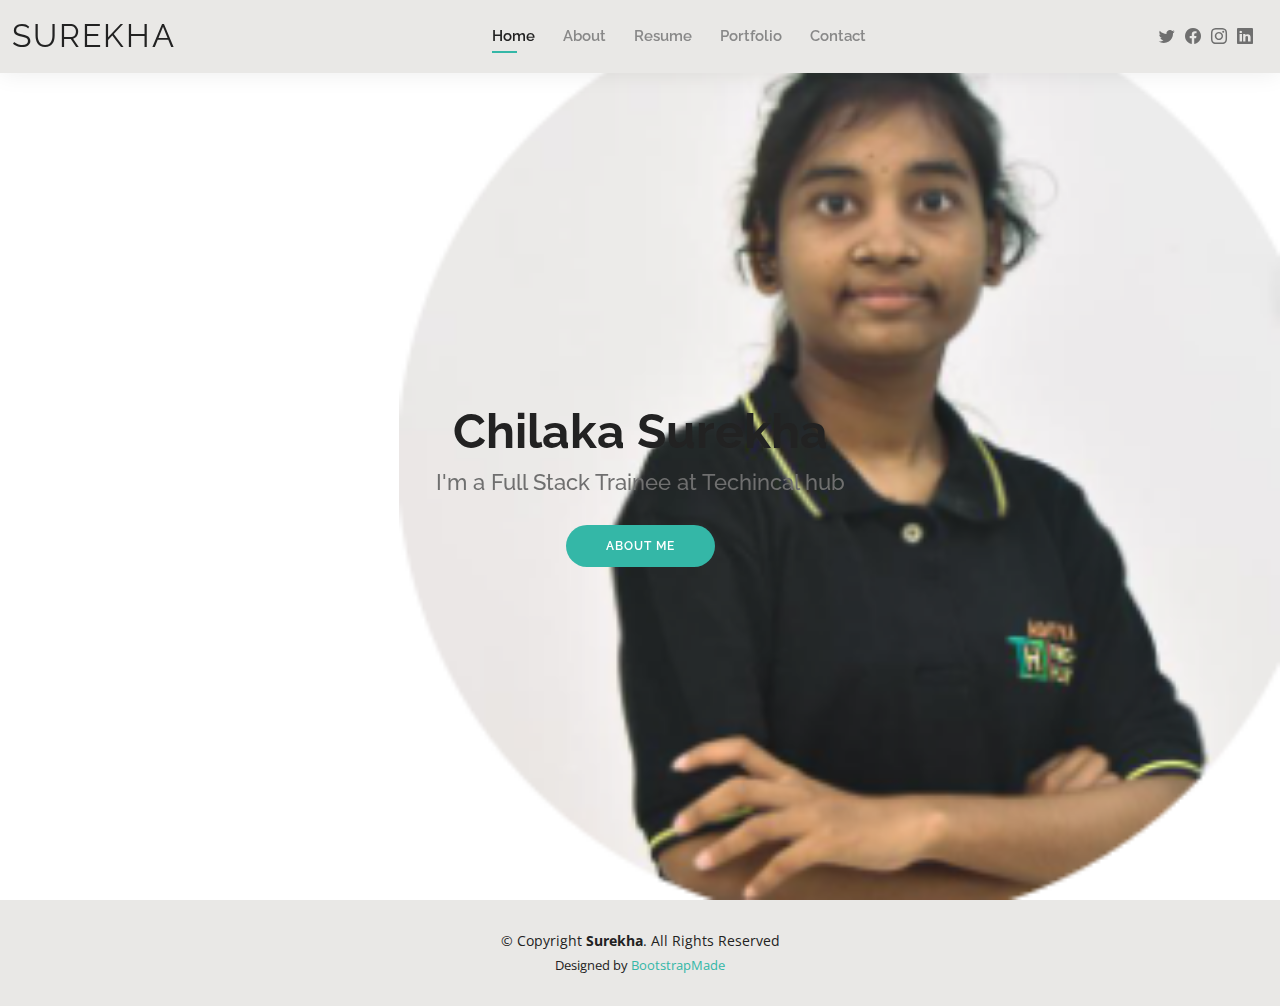
<file: Surekha/index.html>
<!DOCTYPE html>
<html lang="en">

<head>
  <meta charset="utf-8">
  <meta content="width=device-width, initial-scale=1.0" name="viewport">

  <title>Kelly Bootstrap Template - Index</title>
  <meta content="" name="description">
  <meta content="" name="keywords">

  <!-- Favicons -->
  <link href="assets/img/favicon.png" rel="icon">
  <link href="assets/img/apple-touch-icon.png" rel="apple-touch-icon">

  <!-- Google Fonts -->
  <link href="https://fonts.googleapis.com/css?family=Open+Sans:300,300i,400,400i,600,600i,700,700i|Raleway:300,300i,400,400i,500,500i,600,600i,700,700i|Poppins:300,300i,400,400i,500,500i,600,600i,700,700i" rel="stylesheet">

  <!-- Vendor CSS Files -->
  <link href="assets/vendor/aos/aos.css" rel="stylesheet">
  <link href="assets/vendor/bootstrap/css/bootstrap.min.css" rel="stylesheet">
  <link href="assets/vendor/bootstrap-icons/bootstrap-icons.css" rel="stylesheet">
  <link href="assets/vendor/boxicons/css/boxicons.min.css" rel="stylesheet">
  <link href="assets/vendor/glightbox/css/glightbox.min.css" rel="stylesheet">
  <link href="assets/vendor/swiper/swiper-bundle.min.css" rel="stylesheet">

  <!-- Template Main CSS File -->
  <link href="assets/css/style.css" rel="stylesheet">

  <!-- =======================================================
  * Template Name: Kelly
  * Updated: Jul 27 2023 with Bootstrap v5.3.1
  * Template URL: https://bootstrapmade.com/kelly-free-bootstrap-cv-resume-html-template/
  * Author: BootstrapMade.com
  * License: https://bootstrapmade.com/license/
  ======================================================== -->
</head>

<body>

  <!-- ======= Header ======= -->
  <header id="header" class="fixed-top">
    <div class="container-fluid d-flex justify-content-between align-items-center">

      <h1 class="logo me-auto me-lg-0"><a href="index.html">Surekha</a></h1>
      <!-- Uncomment below if you prefer to use an image logo -->
      <!-- <a href="index.html" class="logo"><img src="assets/img/logo.png" alt="" class="img-fluid"></a>-->

      <nav id="navbar" class="navbar order-last order-lg-0">
        <ul>
          <li><a class="active" href="index.html">Home</a></li>
          <li><a href="about.html">About</a></li>
          <li><a href="resume.html">Resume</a></li>
          
          <li><a href="portfolio.html">Portfolio</a></li>
          <li><a href="contact.html">Contact</a></li>
        </ul>
        <i class="bi bi-list mobile-nav-toggle"></i>
      </nav><!-- .navbar -->

      <div class="header-social-links">
        <a href="#" class="twitter"><i class="bi bi-twitter"></i></a>
        <a href="#" class="facebook"><i class="bi bi-facebook"></i></a>
        <a href="#" class="instagram"><i class="bi bi-instagram"></i></a>
        <a href="#" class="linkedin"><i class="bi bi-linkedin"></i></i></a>
      </div>

    </div>

  </header><!-- End Header -->

  <!-- ======= Hero Section ======= -->
  <section id="hero" class="d-flex align-items-center">
    <div class="container d-flex flex-column align-items-center" data-aos="zoom-in" data-aos-delay="100">
      <h1>Chilaka Surekha</h1>
      <h2>I'm a Full Stack Trainee at Techincal hub</h2>
      <a href="about.html" class="btn-about">About Me</a>
    </div>
  </section><!-- End Hero -->

  <!-- ======= Footer ======= -->
  <footer id="footer">
    <div class="container">
      <div class="copyright">
        &copy; Copyright <strong><span>Surekha</span></strong>. All Rights Reserved
      </div>
      <div class="credits">
        <!-- All the links in the footer should remain intact. -->
        <!-- You can delete the links only if you purchased the pro version. -->
        <!-- Licensing information: https://bootstrapmade.com/license/ -->
        <!-- Purchase the pro version with working PHP/AJAX contact form: https://bootstrapmade.com/kelly-free-bootstrap-cv-resume-html-template/ -->
        Designed by <a href="https://bootstrapmade.com/">BootstrapMade</a>
      </div>
    </div>
  </footer><!-- End  Footer -->

  <div id="preloader"></div>
  <a href="#" class="back-to-top d-flex align-items-center justify-content-center"><i class="bi bi-arrow-up-short"></i></a>

  <!-- Vendor JS Files -->
  <script src="assets/vendor/purecounter/purecounter_vanilla.js"></script>
  <script src="assets/vendor/aos/aos.js"></script>
  <script src="assets/vendor/bootstrap/js/bootstrap.bundle.min.js"></script>
  <script src="assets/vendor/glightbox/js/glightbox.min.js"></script>
  <script src="assets/vendor/isotope-layout/isotope.pkgd.min.js"></script>
  <script src="assets/vendor/swiper/swiper-bundle.min.js"></script>
  <script src="assets/vendor/waypoints/noframework.waypoints.js"></script>
  <script src="assets/vendor/php-email-form/validate.js"></script>

  <!-- Template Main JS File -->
  <script src="assets/js/main.js"></script>

</body>

</html>
</file>
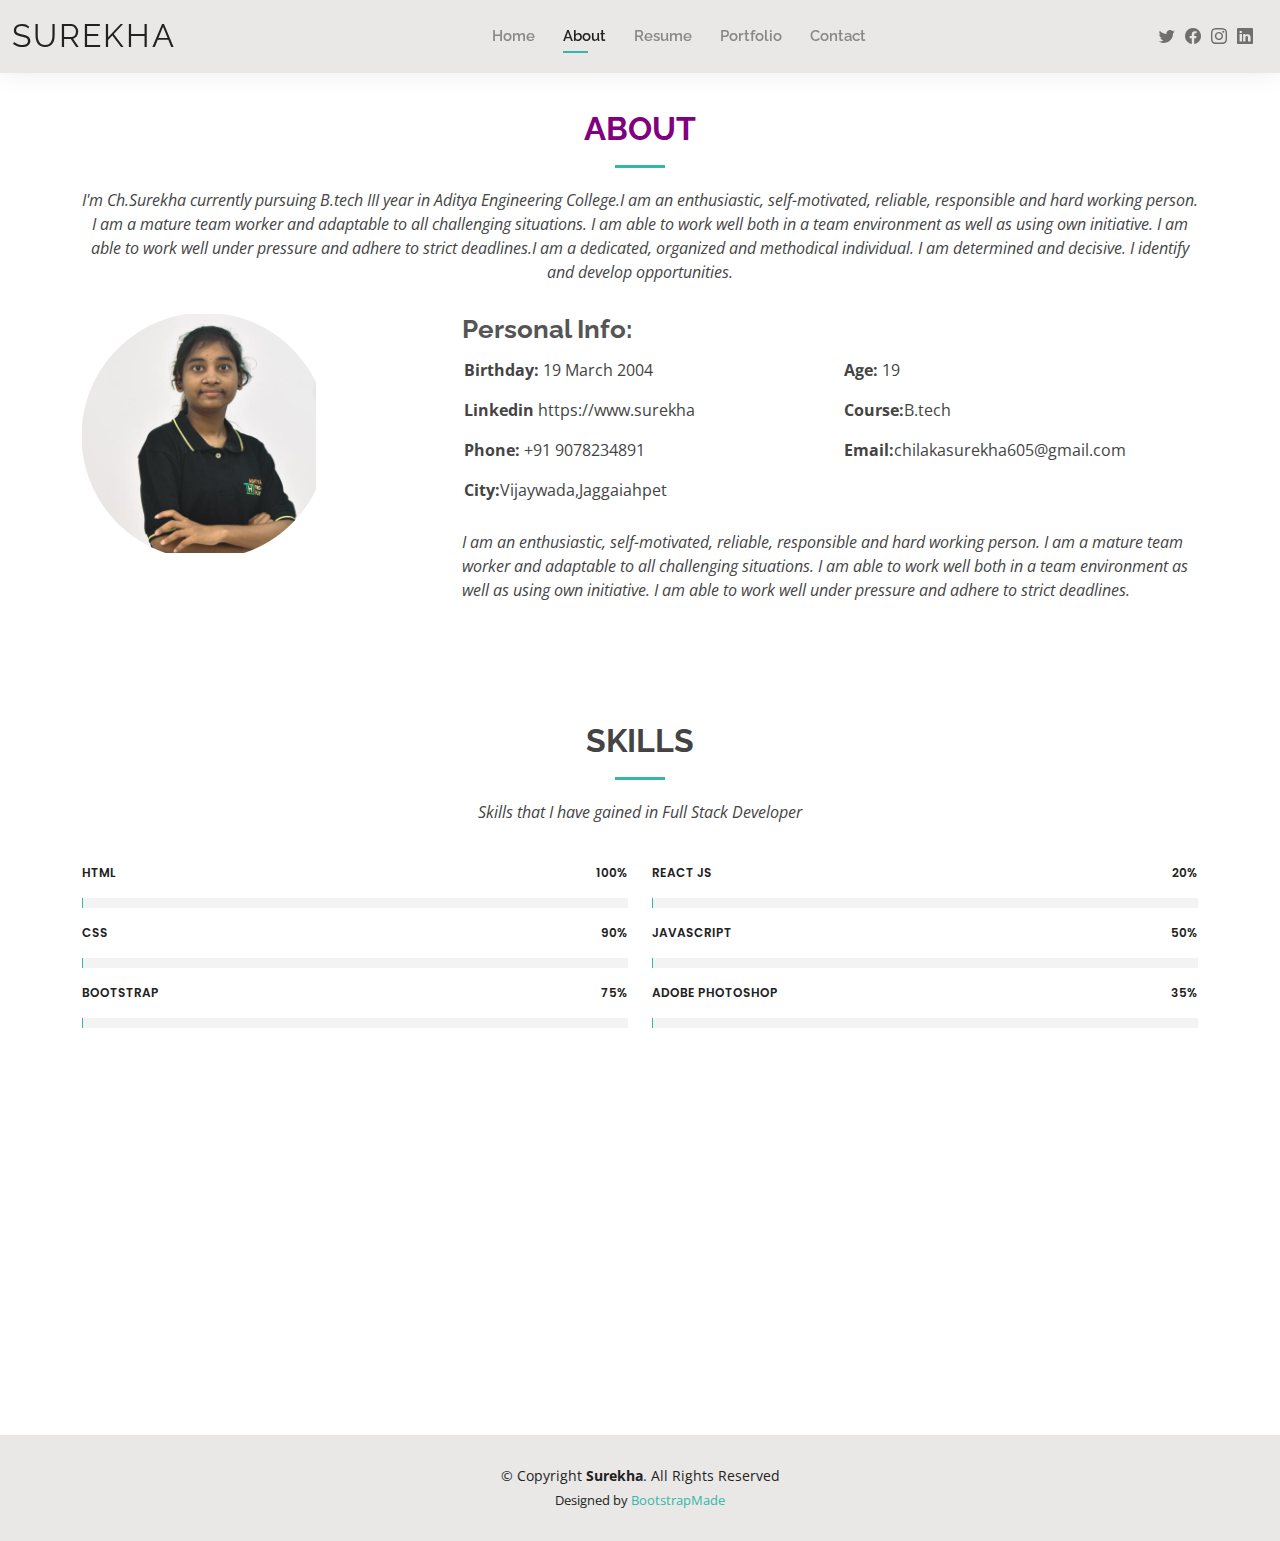
<file: Surekha/about.html>
<!DOCTYPE html>
<html lang="en">

<head>
  <meta charset="utf-8">
  <meta content="width=device-width, initial-scale=1.0" name="viewport">

  <title>About - Surekha Bootstrap Template</title>
  <meta content="" name="description">
  <meta content="" name="keywords">

  <!-- Favicons -->
  <link href="assets/img/img.jpg" rel="icon">
  

  <!-- Google Fonts -->
  <link href="https://fonts.googleapis.com/css?family=Open+Sans:300,300i,400,400i,600,600i,700,700i|Raleway:300,300i,400,400i,500,500i,600,600i,700,700i|Poppins:300,300i,400,400i,500,500i,600,600i,700,700i" rel="stylesheet">

  <!-- Vendor CSS Files -->
  <link href="assets/vendor/aos/aos.css" rel="stylesheet">
  <link href="assets/vendor/bootstrap/css/bootstrap.min.css" rel="stylesheet">
  <link href="assets/vendor/bootstrap-icons/bootstrap-icons.css" rel="stylesheet">
  <link href="assets/vendor/boxicons/css/boxicons.min.css" rel="stylesheet">
  <link href="assets/vendor/glightbox/css/glightbox.min.css" rel="stylesheet">
  <link href="assets/vendor/swiper/swiper-bundle.min.css" rel="stylesheet">

  <!-- Template Main CSS File -->
  <link href="assets/css/style.css" rel="stylesheet">

  <!-- =======================================================
  * Template Name: Kelly
  * Updated: Jul 27 2023 with Bootstrap v5.3.1
  * Template URL: https://bootstrapmade.com/kelly-free-bootstrap-cv-resume-html-template/
  * Author: BootstrapMade.com
  * License: https://bootstrapmade.com/license/
  ======================================================== -->
</head>

<body>

  <!-- ======= Header ======= -->
  <header id="header" class="fixed-top">
    <div class="container-fluid d-flex justify-content-between align-items-center">

      <h1 class="logo me-auto me-lg-0"><a href="index.html">Surekha</a></h1>
      <!-- Uncomment below if you prefer to use an image logo -->
      <!-- <a href="index.html" class="logo"><img src="assets/img/logo.png" alt="" class="img-fluid"></a>-->

      <nav id="navbar" class="navbar order-last order-lg-0">
        <ul>
          <li><a href="index.html">Home</a></li>
          <li><a class="active" href="about.html">About</a></li>
          <li><a href="resume.html">Resume</a></li>
         
          <li><a href="portfolio.html">Portfolio</a></li>
          <li><a href="contact.html">Contact</a></li>
        </ul>
        <i class="bi bi-list mobile-nav-toggle"></i>
      </nav><!-- .navbar -->

      <div class="header-social-links">
        <a href="#" class="twitter"><i class="bi bi-twitter"></i></a>
        <a href="#" class="facebook"><i class="bi bi-facebook"></i></a>
        <a href="#" class="instagram"><i class="bi bi-instagram"></i></a>
        <a href="#" class="linkedin"><i class="bi bi-linkedin"></i></i></a>
      </div>

    </div>

  </header><!-- End Header -->

  <main id="main">

    <!-- ======= About Section ======= -->
    <section id="about" class="about">
      <div class="container" data-aos="fade-up">

        <div class="section-title">
          <h2 id="xx2">About</h2>
          <p><i>I'm Ch.Surekha currently pursuing B.tech III year in Aditya Engineering College.I am an enthusiastic, self-motivated, reliable, responsible and hard working person. I am a mature team worker and adaptable to all challenging situations. I am able to work well both in a team environment as well as using own initiative. I am able to work well under pressure and adhere to strict deadlines.I am a dedicated, organized and methodical individual.  I am determined and decisive. I identify and develop opportunities.</i></p>
        </div>

        <div class="row">
          <div class="col-lg-4">
            <img src="assets/img/img1.png" class="img-fluid" alt="">
          </div>
          <div class="col-lg-8 pt-4 pt-lg-0 content">
            <h3 id="xx1">Personal Info:</h3>
            
            <div class="row">
              <div class="col-lg-6">
                <ul>
                  <li><i class="bi bi-rounded-right"></i> <strong>Birthday:</strong> 19 March 2004</li>
                  <li><i class="bi bi-rounded-right"></i> <strong>Linkedin</strong> https://www.surekha</li>
                  <li><i class="bi bi-rounded-right"></i> <strong>Phone:</strong> +91 9078234891</li>
                  <li><i class="bi bi-rounded-right"></i> <strong>City:</strong>Vijaywada,Jaggaiahpet</li>
                </ul>
              </div>
              <div class="col-lg-6">
                <ul>
                  <li><i class="bi bi-rounded-right"></i> <strong>Age:</strong> 19</li>
                  <li><i class="bi bi-rounded-right"></i> <strong>Course:</strong>B.tech</li>
                  <li><i class="bi bi-rounded-right"></i> <strong>Email:</strong>chilakasurekha605@gmail.com</li>
                  
                </ul>
              </div>
              <p><i>I am an enthusiastic, self-motivated, reliable, responsible and hard working person. I am a mature team worker and adaptable to all challenging situations. I am able to work well both in a team environment as well as using own initiative. I am able to work well under pressure and adhere to strict deadlines.</i></p>
            </div>
            
          </div>
        </div>

      </div>
    </section><!-- End About Section -->

    <!-- ======= Skills Section ======= -->
    <section id="skills" class="skills">
      <div class="container" data-aos="fade-up">

        <div class="section-title">
          <h2>Skills</h2>
          <p><i>Skills that I have gained in Full Stack Developer </i></p>
        </div>

        <div class="row skills-content">

          <div class="col-lg-6">

            <div class="progress">
              <span class="skill">HTML <i class="val">100%</i></span>
              <div class="progress-bar-wrap">
                <div class="progress-bar" role="progressbar" aria-valuenow="100" aria-valuemin="0" aria-valuemax="100"></div>
              </div>
            </div>

            <div class="progress">
              <span class="skill">CSS <i class="val">90%</i></span>
              <div class="progress-bar-wrap">
                <div class="progress-bar" role="progressbar" aria-valuenow="90" aria-valuemin="0" aria-valuemax="100"></div>
              </div>
            </div>

            <div class="progress">
              <span class="skill">Bootstrap <i class="val">75%</i></span>
              <div class="progress-bar-wrap">
                <div class="progress-bar" role="progressbar" aria-valuenow="75" aria-valuemin="0" aria-valuemax="100"></div>
              </div>
            </div>

          </div>

          <div class="col-lg-6">

            <div class="progress">
              <span class="skill">React js<i class="val">20%</i></span>
              <div class="progress-bar-wrap">
                <div class="progress-bar" role="progressbar" aria-valuenow="80" aria-valuemin="0" aria-valuemax="100"></div>
              </div>
            </div>

            <div class="progress">
              <span class="skill">Javascript<i class="val">50%</i></span>
              <div class="progress-bar-wrap">
                <div class="progress-bar" role="progressbar" aria-valuenow="90" aria-valuemin="0" aria-valuemax="100"></div>
              </div>
            </div>

            <div class="progress">
              <span class="skill">Adobe Photoshop <i class="val">35%</i></span>
              <div class="progress-bar-wrap">
                <div class="progress-bar" role="progressbar" aria-valuenow="55" aria-valuemin="0" aria-valuemax="100"></div>
              </div>
            </div>

          </div>

        </div>

      </div>
    </section><!-- End Skills Section -->

    <!-- ======= Facts Section ======= -->
    <section id="facts" class="facts">
      <div class="container" data-aos="fade-up">

        <div class="section-title">
          <h2>Facts</h2>
          
        </div>

        <div class="row counters">

          <div class="col-lg-3 col-6 text-center">
            <span data-purecounter-start="0" data-purecounter-end="20" data-purecounter-duration="1" class="purecounter"></span>
            <p>Projects</p>
          </div>

          <div class="col-lg-3 col-6 text-center">
            <span data-purecounter-start="0" data-purecounter-end="5" data-purecounter-duration="1" class="purecounter"></span>
            <p>Rewards Now</p>
          </div>

          <div class="col-lg-3 col-6 text-center">
            <span data-purecounter-start="0" data-purecounter-end="2480" data-purecounter-duration="1" class="purecounter"></span>
            <p>Hours Of Support</p>
          </div>

          <div class="col-lg-3 col-6 text-center">
            <span data-purecounter-start="0" data-purecounter-end="2" data-purecounter-duration="1" class="purecounter"></span>
            <p>Year OfExpirence</p>
          </div>

        </div>

      </div>
    </section><!-- End Facts Section -->

    <!-- ======= Testimonials Section ======= -->
    <!--<section id="testimonials" class="testimonials">
      <div class="container" data-aos="fade-up">

        <div class="section-title">
          <h2>Testimonials</h2>
          <p>Magnam dolores commodi suscipit. Necessitatibus eius consequatur ex aliquid fuga eum quidem. Sit sint consectetur velit. Quisquam quos quisquam cupiditate. Et nemo qui impedit suscipit alias ea. Quia fugiat sit in iste officiis commodi quidem hic quas.</p>
        </div>

        <div class="testimonials-slider swiper" data-aos="fade-up" data-aos-delay="100">
          <div class="swiper-wrapper">

            <div class="swiper-slide">
              <div class="testimonial-item">
                <img src="assets/img/testimonials/testimonials-1.jpg" class="testimonial-img" alt="">
                <h3>Saul Goodman</h3>
                <h4>Ceo &amp; Founder</h4>
                <p>
                  <i class="bx bxs-quote-alt-left quote-icon-left"></i>
                  Proin iaculis purus consequat sem cure digni ssim donec porttitora entum suscipit rhoncus. Accusantium quam, ultricies eget id, aliquam eget nibh et. Maecen aliquam, risus at semper.
                  <i class="bx bxs-quote-alt-right quote-icon-right"></i>
                </p>
              </div>-->
            <!--</div> End testimonial item 

            <div class="swiper-slide">
              <div class="testimonial-item">
                <img src="assets/img/testimonials/testimonials-2.jpg" class="testimonial-img" alt="">
                <h3>Sara Wilsson</h3>
                <h4>Designer</h4>
                <p>
                  <i class="bx bxs-quote-alt-left quote-icon-left"></i>
                  Export tempor illum tamen malis malis eram quae irure esse labore quem cillum quid cillum eram malis quorum velit fore eram velit sunt aliqua noster fugiat irure amet legam anim culpa.
                  <i class="bx bxs-quote-alt-right quote-icon-right"></i>
                </p>
              </div>
            </div>End testimonial ite

            <div class="swiper-slide">
              <div class="testimonial-item">
                <img src="assets/img/testimonials/testimonials-3.jpg" class="testimonial-img" alt="">
                <h3>Jena Karlis</h3>
                <h4>Store Owner</h4>
                <p>
                  <i class="bx bxs-quote-alt-left quote-icon-left"></i>
                  Enim nisi quem export duis labore cillum quae magna enim sint quorum nulla quem veniam duis minim tempor labore quem eram duis noster aute amet eram fore quis sint minim.
                  <i class="bx bxs-quote-alt-right quote-icon-right"></i>
                </p>
              </div>
            </div>End testimonial item

            <div class="swiper-slide">
              <div class="testimonial-item">
                <img src="assets/img/testimonials/testimonials-4.jpg" class="testimonial-img" alt="">
                <h3>Matt Brandon</h3>
                <h4>Freelancer</h4>
                <p>
                  <i class="bx bxs-quote-alt-left quote-icon-left"></i>
                  Fugiat enim eram quae cillum dolore dolor amet nulla culpa multos export minim fugiat minim velit minim dolor enim duis veniam ipsum anim magna sunt elit fore quem dolore labore illum veniam.
                  <i class="bx bxs-quote-alt-right quote-icon-right"></i>
                </p>
              </div>
            </div>End testimonial item 

            <div class="swiper-slide">
              <div class="testimonial-item">
                <img src="assets/img/testimonials/testimonials-5.jpg" class="testimonial-img" alt="">
                <h3>John Larson</h3>
                <h4>Entrepreneur</h4>
                <p>
                  <i class="bx bxs-quote-alt-left quote-icon-left"></i>
                  Quis quorum aliqua sint quem legam fore sunt eram irure aliqua veniam tempor noster veniam enim culpa labore duis sunt culpa nulla illum cillum fugiat legam esse veniam culpa fore nisi cillum quid.
                  <i class="bx bxs-quote-alt-right quote-icon-right"></i>
                </p>
              </div>
            </div> End testimonial item>

          </div>
          <div class="swiper-pagination"></div>
        </div>

      </div>
    </section> End Testimonials Section

  </main> End #main -->

  <!-- ======= Footer ======= -->
  <footer id="footer">
    <div class="container">
      <div class="copyright">
        &copy; Copyright <strong><span>Surekha</span></strong>. All Rights Reserved
      </div>
      <div class="credits">
        <!-- All the links in the footer should remain intact. -->
        <!-- You can delete the links only if you purchased the pro version. -->
        <!-- Licensing information: https://bootstrapmade.com/license/ -->
        <!-- Purchase the pro version with working PHP/AJAX contact form: https://bootstrapmade.com/kelly-free-bootstrap-cv-resume-html-template/ -->
        Designed by <a href="https://bootstrapmade.com/">BootstrapMade</a>
      </div>
    </div>
  </footer><!-- End  Footer -->

  <div id="preloader"></div>
  <a href="#" class="back-to-top d-flex align-items-center justify-content-center"><i class="bi bi-arrow-up-short"></i></a>

  <!-- Vendor JS Files -->
  <script src="assets/vendor/purecounter/purecounter_vanilla.js"></script>
  <script src="assets/vendor/aos/aos.js"></script>
  <script src="assets/vendor/bootstrap/js/bootstrap.bundle.min.js"></script>
  <script src="assets/vendor/glightbox/js/glightbox.min.js"></script>
  <script src="assets/vendor/isotope-layout/isotope.pkgd.min.js"></script>
  <script src="assets/vendor/swiper/swiper-bundle.min.js"></script>
  <script src="assets/vendor/waypoints/noframework.waypoints.js"></script>
  <script src="assets/vendor/php-email-form/validate.js"></script>

  <!-- Template Main JS File -->
  <script src="assets/js/main.js"></script>

</body>

</html>
</file>
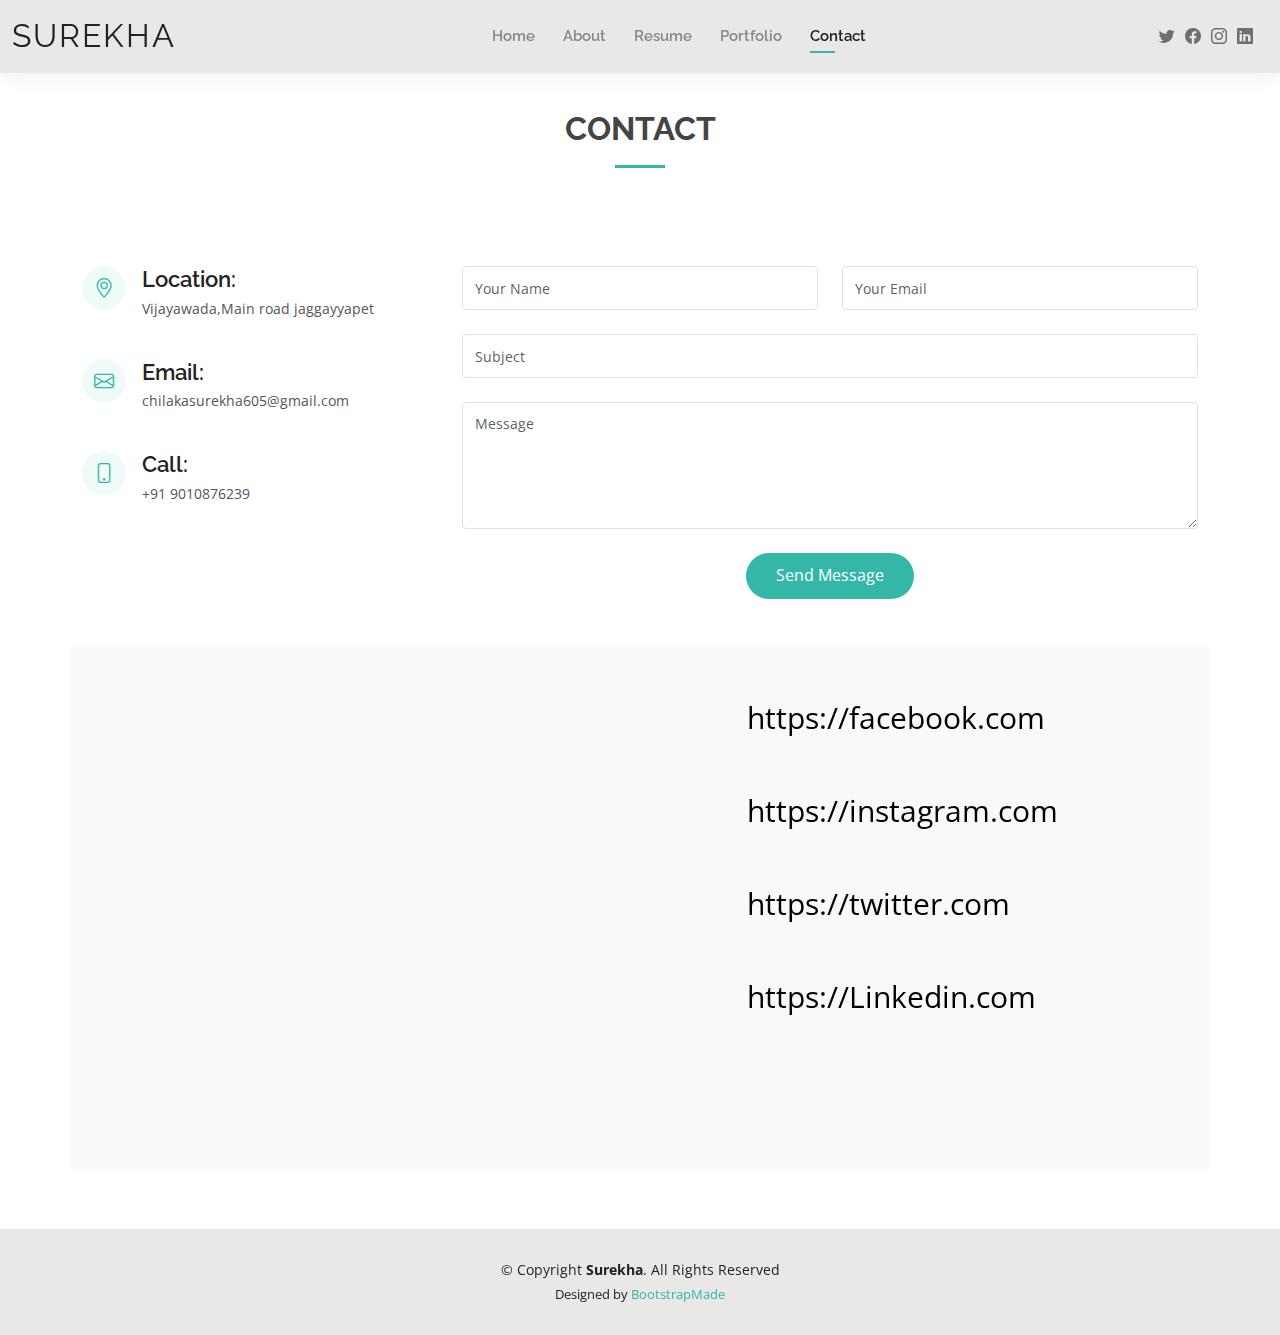
<file: Surekha/contact.html>
<!DOCTYPE html>
<html lang="en">

<head>
  <meta charset="utf-8">
  <meta content="width=device-width, initial-scale=1.0" name="viewport">

  <title>Contact - Surekha Bootstrap Template</title>
  <meta content="" name="description">
  <meta content="" name="keywords">
  <link rel="stylesheet" href="https://cdnjs.cloudflare.com/ajax/libs/font-awesome/6.4.2/css/all.min.css" integrity="sha512-z3gLpd7yknf1YoNbCzqRKc4qyor8gaKU1qmn+CShxbuBusANI9QpRohGBreCFkKxLhei6S9CQXFEbbKuqLg0DA==" crossorigin="anonymous" referrerpolicy="no-referrer" />

  <!-- Favicons -->
  <link href="assets/img/favicon.png" rel="icon">
  <link href="assets/img/apple-touch-icon.png" rel="apple-touch-icon">

  <!-- Google Fonts -->
  <link href="https://fonts.googleapis.com/css?family=Open+Sans:300,300i,400,400i,600,600i,700,700i|Raleway:300,300i,400,400i,500,500i,600,600i,700,700i|Poppins:300,300i,400,400i,500,500i,600,600i,700,700i" rel="stylesheet">

  <!-- Vendor CSS Files -->
  <link href="assets/vendor/aos/aos.css" rel="stylesheet">
  <link href="assets/vendor/bootstrap/css/bootstrap.min.css" rel="stylesheet">
  <link href="assets/vendor/bootstrap-icons/bootstrap-icons.css" rel="stylesheet">
  <link href="assets/vendor/boxicons/css/boxicons.min.css" rel="stylesheet">
  <link href="assets/vendor/glightbox/css/glightbox.min.css" rel="stylesheet">
  <link href="assets/vendor/swiper/swiper-bundle.min.css" rel="stylesheet">

  <!-- Template Main CSS File -->
  <link href="assets/css/style.css" rel="stylesheet">

  <!-- =======================================================
  * Template Name: Kelly
  * Updated: Jul 27 2023 with Bootstrap v5.3.1
  * Template URL: https://bootstrapmade.com/kelly-free-bootstrap-cv-resume-html-template/
  * Author: BootstrapMade.com
  * License: https://bootstrapmade.com/license/
  ======================================================== -->
</head>

<body>

  <!-- ======= Header ======= -->
  <header id="header" class="fixed-top">
    <div class="container-fluid d-flex justify-content-between align-items-center">

      <h1 class="logo me-auto me-lg-0"><a href="index.html">Surekha</a></h1>
      <!-- Uncomment below if you prefer to use an image logo -->
      <!-- <a href="index.html" class="logo"><img src="assets/img/logo.png" alt="" class="img-fluid"></a>-->

      <nav id="navbar" class="navbar order-last order-lg-0">
        <ul>
          <li><a href="index.html">Home</a></li>
          <li><a href="about.html">About</a></li>
          <li><a href="resume.html">Resume</a></li>
          
          <li><a href="portfolio.html">Portfolio</a></li>
          <li><a class="active" href="contact.html">Contact</a></li>
        </ul>
        <i class="bi bi-list mobile-nav-toggle"></i>
      </nav><!-- .navbar -->

      <div class="header-social-links">
        <a href="#" class="twitter"><i class="bi bi-twitter"></i></a>
        <a href="#" class="facebook"><i class="bi bi-facebook"></i></a>
        <a href="#" class="instagram"><i class="bi bi-instagram"></i></a>
        <a href="#" class="linkedin"><i class="bi bi-linkedin"></i></i></a>
      </div>

    </div>

  </header><!-- End Header -->

  <main id="main">

    <!-- ======= Contact Section ======= -->
    <section id="contact" class="contact">
      <div class="container" data-aos="fade-up">

        <div class="section-title">
          <h2>Contact</h2>
        </div>

        <div>
          
        </div>

        <div class="row mt-5">

          <div class="col-lg-4">
            <div class="info">
              <div class="address">
                <i class="bi bi-geo-alt"></i>
                <h4>Location:</h4>
                <p>Vijayawada,Main road jaggayyapet</p>
              </div>

              <div class="email">
                <i class="bi bi-envelope"></i>
                <h4>Email:</h4>
                <p>chilakasurekha605@gmail.com</p>
              </div>

              <div class="phone">
                <i class="bi bi-phone"></i>
                <h4>Call:</h4>
                <p>+91 9010876239</p>
              </div>

            </div>

          </div>

          <div class="col-lg-8 mt-5 mt-lg-0 mb-5">

            <form action="forms/contact.php" method="post" role="form" class="php-email-form">
              <div class="row">
                <div class="col-md-6 form-group">
                  <input type="text" name="name" class="form-control" id="name" placeholder="Your Name" required>
                </div>
                <div class="col-md-6 form-group mt-3 mt-md-0">
                  <input type="email" class="form-control" name="email" id="email" placeholder="Your Email" required>
                </div>
              </div>
              <div class="form-group mt-3">
                <input type="text" class="form-control" name="subject" id="subject" placeholder="Subject" required>
              </div>
              <div class="form-group mt-3">
                <textarea class="form-control" name="message" rows="5" placeholder="Message" required></textarea>
              </div>
              <div class="my-3">
                <div class="loading">Loading</div>
                <div class="error-message"></div>
                <div class="sent-message">Your message has been sent. Thank you!</div>
              </div>
              <div class="text-center"><button type="submit">Send Message</button></div>
            </form>

          </div>

        </div>

      </div>
      <div class="container bg-primary">
        <div class="row">
          <div class="col-lg-6 bg-light"><p><iframe src="https://www.google.com/maps/embed?pb=!1m18!1m12!1m3!1d61205.04846406589!2d80.6036846394477!3d16.510160764005168!2m3!1f0!2f0!3f0!3m2!1i1024!2i768!4f13.1!3m3!1m2!1s0x3a35eff9482d944b%3A0x939b7e84ab4a0265!2sVijayawada%2C%20Andhra%20Pradesh!5e0!3m2!1sen!2sin!4v1691680769651!5m2!1sen!2sin" width="700" height="500" allowfullscreen="" loading="lazy" referrerpolicy="no-referrer-when-downgrade"></iframe></p></div>
            <div class="col-lg-6 bg-light ">
              <div class="row mt-5">
                <div class="col-lg-2"><i class="fa-brands fa-facebook" id="d1"></i></div>
                <div class="col-lg-10"><a href="#" id="id2">https://facebook.com</a></div>
              </div>
              <div class="row mt-5">
                <div class="col-lg-2"><i class="fa-brands fa-instagram"id="d1"></i></div>
                <div class="col-lg-10"><a href="#" id="id2">https://instagram.com</a></div>
              </div>
              <div class="row mt-5">
                <div class="col-lg-2"><i class="fa-brands fa-twitter" id="d1"></i></div>
                <div class="col-lg-10"><a href="#" id="id2">https://twitter.com</a></div>
              </div>
              <div class="row mt-5">
                <div class="col-lg-2 "><i class="fa-brands fa-linkedin" id="d1"></i></div>
                <div class="col-lg-10 "><a href="#" id="id2">https://Linkedin.com</a></div>
              </div>



            </div>
            </div>
          </div>


    </section><!-- End Contact Section -->

  </main><!-- End #main -->

  <!-- ======= Footer ======= -->
  <footer id="footer">
    <div class="container">
      <div class="copyright">
        &copy; Copyright <strong><span>Surekha</span></strong>. All Rights Reserved
      </div>
      <div class="credits">
        <!-- All the links in the footer should remain intact. -->
        <!-- You can delete the links only if you purchased the pro version. -->
        <!-- Licensing information: https://bootstrapmade.com/license/ -->
        <!-- Purchase the pro version with working PHP/AJAX contact form: https://bootstrapmade.com/kelly-free-bootstrap-cv-resume-html-template/ -->
        Designed by <a href="https://bootstrapmade.com/">BootstrapMade</a>
      </div>
    </div>
  </footer><!-- End  Footer -->

  <div id="preloader"></div>
  <a href="#" class="back-to-top d-flex align-items-center justify-content-center"><i class="bi bi-arrow-up-short"></i></a>

  <!-- Vendor JS Files -->
  <script src="assets/vendor/purecounter/purecounter_vanilla.js"></script>
  <script src="assets/vendor/aos/aos.js"></script>
  <script src="assets/vendor/bootstrap/js/bootstrap.bundle.min.js"></script>
  <script src="assets/vendor/glightbox/js/glightbox.min.js"></script>
  <script src="assets/vendor/isotope-layout/isotope.pkgd.min.js"></script>
  <script src="assets/vendor/swiper/swiper-bundle.min.js"></script>
  <script src="assets/vendor/waypoints/noframework.waypoints.js"></script>
  <script src="assets/vendor/php-email-form/validate.js"></script>

  <!-- Template Main JS File -->
  <script src="assets/js/main.js"></script>

</body>

</html>
</file>
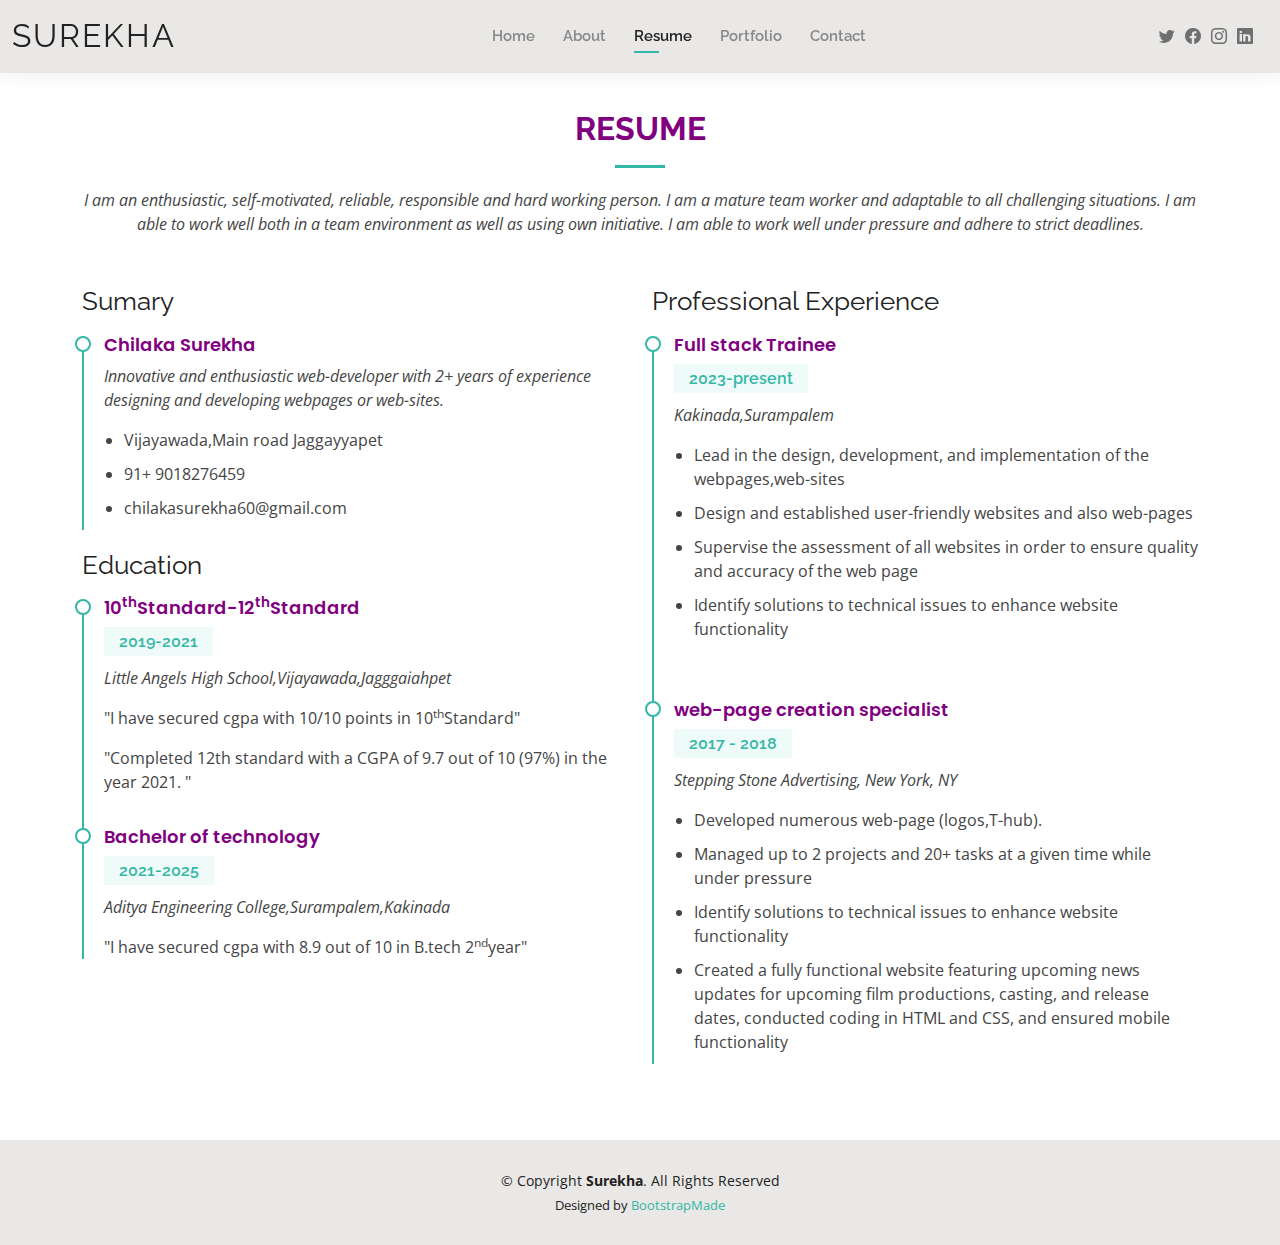
<file: Surekha/resume.html>
<!DOCTYPE html>
<html lang="en">

<head>
  <meta charset="utf-8">
  <meta content="width=device-width, initial-scale=1.0" name="viewport">

  <title>Resume - Surekha Bootstrap Template</title>
  <meta content="" name="description">
  <meta content="" name="keywords">

  <!-- Favicons -->
  <link href="assets/img/favicon.png" rel="icon">
  <link href="assets/img/apple-touch-icon.png" rel="apple-touch-icon">

  <!-- Google Fonts -->
  <link href="https://fonts.googleapis.com/css?family=Open+Sans:300,300i,400,400i,600,600i,700,700i|Raleway:300,300i,400,400i,500,500i,600,600i,700,700i|Poppins:300,300i,400,400i,500,500i,600,600i,700,700i" rel="stylesheet">

  <!-- Vendor CSS Files -->
  <link href="assets/vendor/aos/aos.css" rel="stylesheet">
  <link href="assets/vendor/bootstrap/css/bootstrap.min.css" rel="stylesheet">
  <link href="assets/vendor/bootstrap-icons/bootstrap-icons.css" rel="stylesheet">
  <link href="assets/vendor/boxicons/css/boxicons.min.css" rel="stylesheet">
  <link href="assets/vendor/glightbox/css/glightbox.min.css" rel="stylesheet">
  <link href="assets/vendor/swiper/swiper-bundle.min.css" rel="stylesheet">

  <!-- Template Main CSS File -->
  <link href="assets/css/style.css" rel="stylesheet">

  <!-- =======================================================
  * Template Name: Kelly
  * Updated: Jul 27 2023 with Bootstrap v5.3.1
  * Template URL: https://bootstrapmade.com/kelly-free-bootstrap-cv-resume-html-template/
  * Author: BootstrapMade.com
  * License: https://bootstrapmade.com/license/
  ======================================================== -->
</head>

<body>

  <!-- ======= Header ======= -->
  <header id="header" class="fixed-top">
    <div class="container-fluid d-flex justify-content-between align-items-center">

      <h1 class="logo me-auto me-lg-0"><a href="index.html">Surekha</a></h1>
      <!-- Uncomment below if you prefer to use an image logo -->
      <!-- <a href="index.html" class="logo"><img src="assets/img/logo.png" alt="" class="img-fluid"></a>-->

      <nav id="navbar" class="navbar order-last order-lg-0">
        <ul>
          <li><a href="index.html">Home</a></li>
          <li><a href="about.html">About</a></li>
          <li><a class="active" href="resume.html">Resume</a></li>
         
          <li><a href="portfolio.html">Portfolio</a></li>
          <li><a href="contact.html">Contact</a></li>
        </ul>
        <i class="bi bi-list mobile-nav-toggle"></i>
      </nav><!-- .navbar -->

      <div class="header-social-links">
        <a href="#" class="twitter"><i class="bi bi-twitter"></i></a>
        <a href="#" class="facebook"><i class="bi bi-facebook"></i></a>
        <a href="#" class="instagram"><i class="bi bi-instagram"></i></a>
        <a href="#" class="linkedin"><i class="bi bi-linkedin"></i></i></a>
      </div>

    </div>

  </header><!-- End Header -->

  <main id="main">

    <!-- ======= Resume Section ======= -->
    <section id="resume" class="resume">
      <div class="container" data-aos="fade-up">

        <div class="section-title">
          <h2 id="xx2">Resume</h2>
          <p><i>I am an enthusiastic, self-motivated, reliable, responsible and hard working person. I am a mature team worker and adaptable to all challenging situations. I am able to work well both in a team environment as well as using own initiative. I am able to work well under pressure and adhere to strict deadlines.</i></p>
        </div>

        <div class="row">
          <div class="col-lg-6">
            <h3 class="resume-title" >Sumary</h3>
            <div class="resume-item pb-0">
              <h4 id="xx2">Chilaka Surekha</h4>
              <p><em>Innovative and enthusiastic web-developer with 2+ years of experience designing and developing webpages or web-sites.</em></p>
              <p>
              <ul>
                <li>Vijayawada,Main road Jaggayyapet</li>
                <li>91+ 9018276459</li>
                <li>chilakasurekha60@gmail.com</li>
              </ul>
              </p>
            </div>

            <h3 class="resume-title" >Education</h3>
            <div class="resume-item">
              <h4 id="xx2">10<sup>th</sup>Standard-12<sup>th</sup>Standard</h4>
              <h5>2019-2021</h5>
              <p><em>Little Angels High School,Vijayawada,Jagggaiahpet</em></p>
              <p>"I have secured cgpa with 10/10 points in 10<sup>th</sup>Standard"</p><p>"Completed 12th standard with a CGPA of 9.7 out of 10 (97%) in the year 2021. "</p>
            </div>
            <div class="resume-item">
              <h4 id="xx2">Bachelor of technology</h4>
              <h5>2021-2025</h5>
              <p><em>Aditya Engineering College,Surampalem,Kakinada</em></p>
              <p>"I have secured cgpa with 8.9 out of 10 in B.tech 2<sup>nd</sup>year"
            </div>
          </div>
          <div class="col-lg-6">
            <h3 class="resume-title">Professional Experience</h3>
            <div class="resume-item">
              <h4 id="xx2">Full stack Trainee</h4>
              <h5>2023-present</h5>
              <p><em>Kakinada,Surampalem </em></p>
              <p>
              <ul>
                <li>Lead in the design, development, and implementation of the webpages,web-sites</li>
                <li>Design and established user-friendly websites and also web-pages  </li>
                <li>Supervise the assessment of all websites in order to ensure quality and accuracy of the web page</li>
                <li>Identify solutions to technical issues to enhance website functionality</

              </ul>
              </p>
            </div>
            <div class="resume-item">
              <h4 id="xx2">web-page creation specialist</h4>
              <h5>2017 - 2018</h5>
              <p><em>Stepping Stone Advertising, New York, NY</em></p>
              <p>
              <ul>
                <li>Developed numerous web-page (logos,T-hub).</li>
                <li>Managed up to 2 projects and 20+ tasks at a given time while under pressure</li>
                <li>Identify solutions to technical issues to enhance website functionality</li>
                <li>Created a fully functional website featuring upcoming news updates for upcoming film productions, casting, and release dates, conducted coding in HTML and CSS, and ensured mobile functionality</li>
              </ul>
              </p>
            </div>
          </div>
        </div>

      </div>
    </section><!-- End Resume Section -->

  </main><!-- End #main -->

  <!-- ======= Footer ======= -->
  <footer id="footer">
    <div class="container">
      <div class="copyright">
        &copy; Copyright <strong><span>Surekha</span></strong>. All Rights Reserved
      </div>
      <div class="credits">
        <!-- All the links in the footer should remain intact. -->
        <!-- You can delete the links only if you purchased the pro version. -->
        <!-- Licensing information: https://bootstrapmade.com/license/ -->
        <!-- Purchase the pro version with working PHP/AJAX contact form: https://bootstrapmade.com/kelly-free-bootstrap-cv-resume-html-template/ -->
        Designed by <a href="https://bootstrapmade.com/">BootstrapMade</a>
      </div>
    </div>
  </footer><!-- End  Footer -->

  <div id="preloader"></div>
  <a href="#" class="back-to-top d-flex align-items-center justify-content-center"><i class="bi bi-arrow-up-short"></i></a>

  <!-- Vendor JS Files -->
  <script src="assets/vendor/purecounter/purecounter_vanilla.js"></script>
  <script src="assets/vendor/aos/aos.js"></script>
  <script src="assets/vendor/bootstrap/js/bootstrap.bundle.min.js"></script>
  <script src="assets/vendor/glightbox/js/glightbox.min.js"></script>
  <script src="assets/vendor/isotope-layout/isotope.pkgd.min.js"></script>
  <script src="assets/vendor/swiper/swiper-bundle.min.js"></script>
  <script src="assets/vendor/waypoints/noframework.waypoints.js"></script>
  <script src="assets/vendor/php-email-form/validate.js"></script>

  <!-- Template Main JS File -->
  <script src="assets/js/main.js"></script>

</body>

</html>
</file>
<file: Surekha/assets/css/style.css>
/**
* Template Name: Kelly
* Updated: Jul 27 2023 with Bootstrap v5.3.1
* Template URL: https://bootstrapmade.com/kelly-free-bootstrap-cv-resume-html-template/
* Author: BootstrapMade.com
* License: https://bootstrapmade.com/license/
*/

/*--------------------------------------------------------------
# General
--------------------------------------------------------------*/
body {
  font-family: "Open Sans", sans-serif;
  color: #444444;
}

a {
  color: #34b7a7;
  text-decoration: none;
}

a:hover {
  color: #51cdbe;
  text-decoration: none;
}

h1,
h2,
h3,
h4,
h5,
h6 {
  font-family: "Raleway", sans-serif;
}

#main {
  margin-top: 50px;
}

@media (max-width: 992px) {
  #main {
    margin-top: 30px;
  }
}

/*--------------------------------------------------------------
# Preloader
--------------------------------------------------------------*/
#preloader {
  position: fixed;
  top: 0;
  left: 0;
  right: 0;
  bottom: 0;
  z-index: 9999;
  overflow: hidden;
  background: #fff;
}

#preloader:before {
  content: "";
  position: fixed;
  top: calc(50% - 30px);
  left: calc(50% - 30px);
  border: 6px solid #34b7a7;
  border-top-color: #dcf5f2;
  border-radius: 50%;
  width: 60px;
  height: 60px;
  animation: animate-preloader 1s linear infinite;
}

@keyframes animate-preloader {
  0% {
    transform: rotate(0deg);
  }

  100% {
    transform: rotate(360deg);
  }
}

/*--------------------------------------------------------------
# Back to top button
--------------------------------------------------------------*/
.back-to-top {
  position: fixed;
  visibility: hidden;
  opacity: 0;
  right: 15px;
  bottom: 15px;
  z-index: 996;
  background: #34b7a7;
  width: 40px;
  height: 40px;
  border-radius: 50px;
  transition: all 0.4s;
}

.back-to-top i {
  font-size: 24px;
  color: #fff;
  line-height: 0;
}

.back-to-top:hover {
  background: #49cbbb;
  color: #fff;
}

.back-to-top.active {
  visibility: visible;
  opacity: 1;
}

/*--------------------------------------------------------------
# Header
--------------------------------------------------------------*/
#header {
  background: #e9e8e6;
  box-shadow: 0px 0px 25px 0 rgba(0, 0, 0, 0.08);
  z-index: 997;
  padding: 15px 0;
}

#header .logo {
  font-size: 32px;
  margin: 0;
  padding: 0;
  line-height: 1;
  font-weight: 400;
  letter-spacing: 2px;
  text-transform: uppercase;
}

#header .logo a {
  color: #222222;
}

#header .logo img {
  max-height: 40px;
}

@media (max-width: 992px) {
  #header .logo {
    font-size: 28px;
  }
}

/*--------------------------------------------------------------
# Header Social Links
--------------------------------------------------------------*/
.header-social-links {
  padding-right: 15px;
}

.header-social-links a {
  color: #6f6f6f;
  padding-left: 6px;
  display: inline-block;
  line-height: 0px;
  transition: 0.3s;
  font-size: 16px;
}

.header-social-links a:hover {
  color: #34b7a7;
}

/*--------------------------------------------------------------
# Navigation Menu
--------------------------------------------------------------*/
/**
* Desktop Navigation 
*/
.navbar {
  padding: 0;
}

.navbar ul {
  margin: 0;
  padding: 0;
  display: flex;
  list-style: none;
  align-items: center;
}

.navbar li {
  position: relative;
  padding: 10px 0 10px 28px;
}

.navbar a,
.navbar a:focus {
  display: flex;
  align-items: center;
  justify-content: space-between;
  font-family: "Raleway", sans-serif;
  font-size: 15px;
  font-weight: 600;
  color: #888888;
  white-space: nowrap;
  transition: 0.3s;
  position: relative;
}

.navbar a i,
.navbar a:focus i {
  font-size: 12px;
  line-height: 0;
  margin-left: 5px;
}

.navbar>ul>li>a:before {
  content: "";
  position: absolute;
  width: 0;
  height: 2px;
  bottom: -5px;
  left: 0;
  background-color: #34b7a7;
  visibility: hidden;
  width: 0px;
  transition: all 0.3s ease-in-out 0s;
}

.navbar a:hover:before,
.navbar li:hover>a:before,
.navbar .active:before {
  visibility: visible;
  width: 25px;
}

.navbar a:hover,
.navbar .active,
.navbar .active:focus,
.navbar li:hover>a {
  color: #222222;
}

.navbar .dropdown ul {
  display: block;
  position: absolute;
  left: 14px;
  top: calc(100% + 30px);
  margin: 0;
  padding: 10px 0;
  z-index: 99;
  opacity: 0;
  visibility: hidden;
  background: #fff;
  box-shadow: 0px 0px 30px rgba(127, 137, 161, 0.25);
  transition: 0.3s;
  border-radius: 4px;
}

.navbar .dropdown ul li {
  min-width: 200px;
  padding: 0;
}

.navbar .dropdown ul a {
  padding: 10px 20px;
  font-size: 15px;
  text-transform: none;
  font-weight: 600;
}

.navbar .dropdown ul a i {
  font-size: 12px;
}

.navbar .dropdown ul a:hover,
.navbar .dropdown ul .active:hover,
.navbar .dropdown ul li:hover>a {
  color: #34b7a7;
}

.navbar .dropdown:hover>ul {
  opacity: 1;
  top: 100%;
  visibility: visible;
}

.navbar .dropdown .dropdown ul {
  top: 0;
  left: calc(100% - 30px);
  visibility: hidden;
}

.navbar .dropdown .dropdown:hover>ul {
  opacity: 1;
  top: 0;
  left: 100%;
  visibility: visible;
}

@media (max-width: 1366px) {
  .navbar .dropdown .dropdown ul {
    left: -90%;
  }

  .navbar .dropdown .dropdown:hover>ul {
    left: -100%;
  }
}

/**
* Mobile Navigation 
*/
.mobile-nav-toggle {
  color: #222222;
  font-size: 28px;
  cursor: pointer;
  display: none;
  line-height: 0;
  transition: 0.5s;
}

.mobile-nav-toggle.bi-x {
  color: #fff;
}

@media (max-width: 991px) {
  .mobile-nav-toggle {
    display: block;
  }

  .navbar ul {
    display: none;
  }
}

.navbar-mobile {
  position: fixed;
  overflow: hidden;
  top: 0;
  right: 0;
  left: 0;
  bottom: 0;
  background: rgba(9, 9, 9, 0.9);
  transition: 0.3s;
  z-index: 999;
}

.navbar-mobile .mobile-nav-toggle {
  position: absolute;
  top: 15px;
  right: 15px;
}

.navbar-mobile ul {
  display: block;
  position: absolute;
  top: 55px;
  right: 15px;
  bottom: 15px;
  left: 15px;
  padding: 10px 0;
  border-radius: 10px;
  background-color: #fff;
  overflow-y: auto;
  transition: 0.3s;
}

.navbar-mobile a,
.navbar-mobile a:focus {
  font-size: 15px;
  padding-right: 15px;
  color: #222222;
}

.navbar-mobile a:hover,
.navbar-mobile .active,
.navbar-mobile li:hover>a {
  color: #34b7a7;
}

.navbar-mobile .getstarted,
.navbar-mobile .getstarted:focus {
  margin: 15px;
}

.navbar-mobile .dropdown ul {
  position: static;
  display: none;
  margin: 10px 20px;
  padding: 10px 0;
  z-index: 99;
  opacity: 1;
  visibility: visible;
  background: #fff;
  box-shadow: 0px 0px 30px rgba(127, 137, 161, 0.25);
}

.navbar-mobile .dropdown ul li {
  min-width: 200px;
}

.navbar-mobile .dropdown ul a {
  padding: 10px 20px;
}

.navbar-mobile .dropdown ul a i {
  font-size: 12px;
}

.navbar-mobile .dropdown ul a:hover,
.navbar-mobile .dropdown ul .active:hover,
.navbar-mobile .dropdown ul li:hover>a {
  color: #34b7a7;
}

.navbar-mobile .dropdown>.dropdown-active {
  display: block;
}

/*--------------------------------------------------------------
# Hero Section
--------------------------------------------------------------*/
#hero {
  width: 100%;
  height: 100vh;
  background: url("../img/img1.png") top right;
  background-size: contain;
  background-repeat: no-repeat;
  align-content: center;
}

#hero .container {
  padding-top: 70px;
  position: relative;
}

@media (max-width: 992px) {
  #hero .container {
    padding-top: 58px;
  }
}

#hero h1 {
  margin: 0;
  font-size: 48px;
  font-weight: 700;
  line-height: 56px;
  color: #222222;
}

#hero h2 {
  color: #6f6f6f;
  margin: 10px 0 0 0;
  font-size: 22px;
}

#hero .btn-about {
  font-family: "Raleway", sans-serif;
  text-transform: uppercase;
  font-weight: 600;
  font-size: 12px;
  letter-spacing: 1px;
  display: inline-block;
  padding: 12px 40px;
  border-radius: 50px;
  transition: 0.5s;
  margin-top: 30px;
  color: #fff;
  background: #34b7a7;
}

#hero .btn-about:hover {
  background: #3dc8b7;
}

@media (min-width: 1024px) {
  #hero {
    background-attachment: fixed;
  }
}

@media (max-width: 992px) {
  #hero:before {
    content: "";
    background: rgba(255, 255, 255, 0.8);
    position: absolute;
    bottom: 0;
    top: 0;
    left: 0;
    right: 0;
  }

  #hero h1 {
    font-size: 28px;
    line-height: 36px;
  }

  #hero h2 {
    font-size: 18px;
    line-height: 24px;
  }
}

/*--------------------------------------------------------------
# Sections General
--------------------------------------------------------------*/
section {
  padding: 60px 0;
}

.section-bg {
  background-color: #e7f8f6;
}

.section-title {
  text-align: center;
  padding-bottom: 30px;
}

.section-title h2 {
  font-size: 32px;
  font-weight: bold;
  text-transform: uppercase;
  margin-bottom: 20px;
  padding-bottom: 20px;
  position: relative;
}

.section-title h2::after {
  content: "";
  position: absolute;
  display: block;
  width: 50px;
  height: 3px;
  background: #34b7a7;
  bottom: 0;
  left: calc(50% - 25px);
}

.section-title p {
  margin-bottom: 0;
}

/*--------------------------------------------------------------
# Cta
--------------------------------------------------------------*/
.cta {
  background: linear-gradient(rgba(0, 0, 0, 0.6), rgba(0, 0, 0, 0.6)), url("../img/bg-1.jpg") fixed center center;
  background-size: cover;
  padding: 80px 0;
}

.cta h3 {
  color: #fff;
  font-size: 28px;
  font-weight: 700;
}

.cta p {
  color: #fff;
}

.cta .cta-btn {
  font-family: "Raleway", sans-serif;
  text-transform: uppercase;
  font-weight: 500;
  font-size: 16px;
  letter-spacing: 1px;
  display: inline-block;
  padding: 8px 20px;
  border-radius: 2px;
  transition: 0.5s;
  margin: 10px;
  border: 2px solid #fff;
  color: #fff;
}

.cta .cta-btn:hover {
  background: #34b7a7;
  border: 2px solid #34b7a7;
}

@media (max-width: 1024px) {
  .cta {
    background-attachment: scroll;
  }
}

@media (min-width: 769px) {
  .cta .cta-btn-container {
    display: flex;
    align-items: center;
    justify-content: flex-end;
  }
}

/*--------------------------------------------------------------
# 
--------------------------------------------------------------*/
.about .content h3 {
  font-weight: 700;
  font-size: 26px;
  color: #555555;
}

.about .content ul {
  list-style: none;
  padding: 0;
}

.about .content ul li {
  padding-bottom: 10px;
}

.about .content ul i {
  font-size: 20px;
  padding-right: 2px;
  color: #34b7a7;
}

.about .content p:last-child {
  margin-bottom: 0;
}
.id1{
  color: red;

}

#xx2{
  color: purple;
}


/*--------------------------------------------------------------
# Skills
--------------------------------------------------------------*/
.skills .progress {
  height: 60px;
  display: block;
  background: none;
  border-radius: 0;
}

.skills .progress .skill {
  padding: 10px 0;
  margin: 0 0 6px 0;
  text-transform: uppercase;
  display: block;
  font-weight: 600;
  font-family: "Poppins", sans-serif;
  color: #222222;
}

.skills .progress .skill .val {
  float: right;
  font-style: normal;
}

.skills .progress-bar-wrap {
  background: #f3f3f3;
}

.skills .progress-bar {
  width: 1px;
  height: 10px;
  transition: 0.9s;
  background-color: #34b7a7;
}

/*--------------------------------------------------------------
# Facts
--------------------------------------------------------------*/
.facts .counters span {
  font-size: 48px;
  display: block;
  color: #34b7a7;
}

.facts .counters p {
  padding: 0;
  margin: 0 0 20px 0;
  font-family: "Raleway", sans-serif;
  font-size: 14px;
}

/*--------------------------------------------------------------
# Testimonials
--------------------------------------------------------------*/
.testimonials .section-header {
  margin-bottom: 40px;
}

.testimonials .testimonials-carousel,
.testimonials .testimonials-slider {
  overflow: hidden;
}

.testimonials .testimonial-item {
  text-align: center;
}

.testimonials .testimonial-item .testimonial-img {
  width: 120px;
  border-radius: 50%;
  border: 4px solid #fff;
  margin: 0 auto;
}

.testimonials .testimonial-item h3 {
  font-size: 20px;
  font-weight: bold;
  margin: 10px 0 5px 0;
  color: #111;
}

.testimonials .testimonial-item h4 {
  font-size: 14px;
  color: #999;
  margin: 0 0 15px 0;
}

.testimonials .testimonial-item .quote-icon-left,
.testimonials .testimonial-item .quote-icon-right {
  color: #c8efea;
  font-size: 26px;
}

.testimonials .testimonial-item .quote-icon-left {
  display: inline-block;
  left: -5px;
  position: relative;
}

.testimonials .testimonial-item .quote-icon-right {
  display: inline-block;
  right: -5px;
  position: relative;
  top: 10px;
}

.testimonials .testimonial-item p {
  font-style: italic;
  margin: 0 auto 15px auto;
}

@media (min-width: 992px) {
  .testimonials .testimonial-item p {
    width: 80%;
  }
}

.testimonials .swiper-pagination {
  margin-top: 20px;
  position: relative;
}

.testimonials .swiper-pagination .swiper-pagination-bullet {
  width: 12px;
  height: 12px;
  background-color: #fff;
  opacity: 1;
  border: 1px solid #34b7a7;
}

.testimonials .swiper-pagination .swiper-pagination-bullet-active {
  background-color: #34b7a7;
}

/*--------------------------------------------------------------
# Resume
--------------------------------------------------------------*/
.resume .resume-title {
  font-size: 26px;
  font-weight: 400;
  margin-top: 20px;
  margin-bottom: 20px;
  color: #222222;
}

.resume .resume-item {
  padding: 0 0 20px 20px;
  margin-top: -2px;
  border-left: 2px solid #34b7a7;
  position: relative;
}

.resume .resume-item h4 {
  line-height: 18px;
  font-size: 18px;
  font-weight: 600;
  font-family: "Poppins", sans-serif;
  color: #1d685f;
  margin-bottom: 10px;
}

.resume .resume-item h5 {
  font-size: 16px;
  background: #effbf9;
  padding: 5px 15px;
  display: inline-block;
  font-weight: 600;
  margin-bottom: 10px;
  color: #34b7a7;
}

.resume .resume-item ul {
  padding-left: 20px;
}

.resume .resume-item ul li {
  padding-bottom: 10px;
}

.resume .resume-item:last-child {
  padding-bottom: 0;
}

.resume .resume-item::before {
  content: "";
  position: absolute;
  width: 16px;
  height: 16px;
  border-radius: 50px;
  left: -9px;
  top: 0;
  background: #fff;
  border: 2px solid #34b7a7;
}

/*--------------------------------------------------------------
# Services
--------------------------------------------------------------*/
.services .icon-box {
  text-align: center;
  padding: 70px 20px 80px 20px;
  transition: all ease-in-out 0.3s;
  background: #fff;
  box-shadow: 0px 0 35px 0 rgba(0, 0, 0, 0.08);
}

.services .icon-box .icon {
  margin: 0 auto;
  width: 100px;
  height: 100px;
  display: flex;
  align-items: center;
  justify-content: center;
  transition: ease-in-out 0.3s;
  position: relative;
}

.services .icon-box .icon i {
  font-size: 36px;
  transition: 0.5s;
  position: relative;
}

.services .icon-box .icon svg {
  position: absolute;
  top: 0;
  left: 0;
}

.services .icon-box .icon svg path {
  transition: 0.5s;
  fill: #f5f5f5;
}

.services .icon-box h4 {
  font-weight: 600;
  margin: 10px 0 15px 0;
  font-size: 22px;
}

.services .icon-box h4 a {
  color: #222222;
  transition: ease-in-out 0.3s;
}

.services .icon-box p {
  line-height: 24px;
  font-size: 14px;
  margin-bottom: 0;
}

.services .iconbox-blue i {
  color: #47aeff;
}

.services .iconbox-blue:hover .icon i {
  color: #fff;
}

.services .iconbox-blue:hover .icon path {
  fill: #47aeff;
}

.services .iconbox-orange i {
  color: #ffa76e;
}

.services .iconbox-orange:hover .icon i {
  color: #fff;
}

.services .iconbox-orange:hover .icon path {
  fill: #ffa76e;
}

.services .iconbox-pink i {
  color: #e80368;
}

.services .iconbox-pink:hover .icon i {
  color: #fff;
}

.services .iconbox-pink:hover .icon path {
  fill: #e80368;
}

.services .iconbox-yellow i {
  color: #ffbb2c;
}

.services .iconbox-yellow:hover .icon i {
  color: #fff;
}

.services .iconbox-yellow:hover .icon path {
  fill: #ffbb2c;
}

.services .iconbox-red i {
  color: #ff5828;
}

.services .iconbox-red:hover .icon i {
  color: #fff;
}

.services .iconbox-red:hover .icon path {
  fill: #ff5828;
}

.services .iconbox-teal i {
  color: #11dbcf;
}

.services .iconbox-teal:hover .icon i {
  color: #fff;
}

.services .iconbox-teal:hover .icon path {
  fill: #11dbcf;
}

/*--------------------------------------------------------------
# Portfolio
--------------------------------------------------------------*/
.portfolio .portfolio-item {
  margin-bottom: 30px;
}

.portfolio #portfolio-flters {
  padding: 0;
  margin: 0 auto 20px auto;
  list-style: none;
  text-align: center;
}

.portfolio #portfolio-flters li {
  cursor: pointer;
  display: inline-block;
  padding: 8px 16px 10px 16px;
  font-size: 13px;
  font-weight: 500;
  line-height: 1;
  text-transform: uppercase;
  color: #444444;
  margin-bottom: 5px;
  transition: all 0.3s ease-in-out;
  border-radius: 50px;
}

.portfolio #portfolio-flters li:hover,
.portfolio #portfolio-flters li.filter-active {
  color: #fff;
  background: #34b7a7;
}

.portfolio #portfolio-flters li:last-child {
  margin-right: 0;
}

.portfolio .portfolio-wrap {
  transition: 0.3s;
  position: relative;
  overflow: hidden;
  z-index: 1;
  background: rgba(34, 34, 34, 0.6);
}

.portfolio .portfolio-wrap::before {
  content: "";
  background: rgba(34, 34, 34, 0.6);
  position: absolute;
  left: 0;
  right: 0;
  top: 0;
  bottom: 0;
  transition: all ease-in-out 0.3s;
  z-index: 2;
  opacity: 0;
}

.portfolio .portfolio-wrap img {
  transition: all ease-in-out 0.3s;
}

.portfolio .portfolio-wrap .portfolio-info {
  opacity: 0;
  position: absolute;
  top: 0;
  left: 0;
  right: 0;
  bottom: 0;
  z-index: 3;
  transition: all ease-in-out 0.3s;
  display: flex;
  flex-direction: column;
  justify-content: flex-end;
  align-items: flex-start;
  padding: 20px;
}

.portfolio .portfolio-wrap .portfolio-info h4 {
  font-size: 20px;
  color: #fff;
  font-weight: 600;
}

.portfolio .portfolio-wrap .portfolio-info p {
  color: rgba(255, 255, 255, 0.7);
  font-size: 14px;
  text-transform: uppercase;
  padding: 0;
  margin: 0;
  font-style: italic;
}

.portfolio .portfolio-wrap .portfolio-links {
  text-align: center;
  z-index: 4;
}

.portfolio .portfolio-wrap .portfolio-links a {
  color: #fff;
  margin: 0 5px 0 0;
  font-size: 28px;
  display: inline-block;
  transition: 0.3s;
}

.portfolio .portfolio-wrap .portfolio-links a:hover {
  color: #78d9cd;
}

.portfolio .portfolio-wrap:hover::before {
  opacity: 1;
}

.portfolio .portfolio-wrap:hover img {
  transform: scale(1.2);
}

.portfolio .portfolio-wrap:hover .portfolio-info {
  opacity: 1;
}

/*--------------------------------------------------------------
# Portfolio Details
--------------------------------------------------------------*/
.portfolio-details {
  padding-top: 0;
}

.portfolio-details .portfolio-details-slider img {
  width: 100%;
}

.portfolio-details .portfolio-details-slider .swiper-pagination {
  margin-top: 20px;
  position: relative;
}

.portfolio-details .portfolio-details-slider .swiper-pagination .swiper-pagination-bullet {
  width: 12px;
  height: 12px;
  background-color: #fff;
  opacity: 1;
  border: 1px solid #34b7a7;
}

.portfolio-details .portfolio-details-slider .swiper-pagination .swiper-pagination-bullet-active {
  background-color: #34b7a7;
}

.portfolio-details .portfolio-info {
  padding: 30px;
  box-shadow: 0px 0 30px rgba(34, 34, 34, 0.08);
}

.portfolio-details .portfolio-info h3 {
  font-size: 22px;
  font-weight: 700;
  margin-bottom: 20px;
  padding-bottom: 20px;
  border-bottom: 1px solid #eee;
}

.portfolio-details .portfolio-info ul {
  list-style: none;
  padding: 0;
  font-size: 15px;
}

.portfolio-details .portfolio-info ul li+li {
  margin-top: 10px;
}

.portfolio-details .portfolio-description {
  padding-top: 30px;
}

.portfolio-details .portfolio-description h2 {
  font-size: 26px;
  font-weight: 700;
  margin-bottom: 20px;
}

.portfolio-details .portfolio-description p {
  padding: 0;
}

/*--------------------------------------------------------------
# Contact
--------------------------------------------------------------*/
#d1{
  font-size: 30px;
}
#id2{
  color: black;
   font-size: 30px;
}
.contact .info {
  width: 100%;
  background: #fff;
}

.contact .info i {
  font-size: 20px;
  color: #34b7a7;
  float: left;
  width: 44px;
  height: 44px;
  background: #effbf9;
  display: flex;
  justify-content: center;
  align-items: center;
  border-radius: 50px;
  transition: all 0.3s ease-in-out;
}

.contact .info h4 {
  padding: 0 0 0 60px;
  font-size: 22px;
  font-weight: 600;
  margin-bottom: 5px;
  color: #222222;
}

.contact .info p {
  padding: 0 0 0 60px;
  margin-bottom: 0;
  font-size: 14px;
  color: #555555;
}

.contact .info .email,
.contact .info .phone {
  margin-top: 40px;
}

.contact .info .email:hover i,
.contact .info .address:hover i,
.contact .info .phone:hover i {
  background: #34b7a7;
  color: #fff;
}

.contact .php-email-form {
  width: 100%;
  background: #fff;
}

.contact .php-email-form .form-group {
  padding-bottom: 8px;
}

.contact .php-email-form .error-message {
  display: none;
  color: #fff;
  background: #ed3c0d;
  text-align: center;
  padding: 15px;
  font-weight: 600;
}

.contact .php-email-form .sent-message {
  display: none;
  color: #fff;
  background: #18d26e;
  text-align: center;
  padding: 15px;
  font-weight: 600;
}

.contact .php-email-form .loading {
  display: none;
  background: #fff;
  text-align: center;
  padding: 15px;
}

.contact .php-email-form .loading:before {
  content: "";
  display: inline-block;
  border-radius: 50%;
  width: 24px;
  height: 24px;
  margin: 0 10px -6px 0;
  border: 3px solid #18d26e;
  border-top-color: #eee;
  animation: animate-loading 1s linear infinite;
}

.contact .php-email-form input,
.contact .php-email-form textarea {
  border-radius: 4px;
  box-shadow: none;
  font-size: 14px;
}

.contact .php-email-form input:focus,
.contact .php-email-form textarea:focus {
  border-color: #34b7a7;
}

.contact .php-email-form input {
  height: 44px;
}

.contact .php-email-form textarea {
  padding: 10px 12px;
}

.contact .php-email-form button[type=submit] {
  background: #34b7a7;
  border: 0;
  padding: 10px 30px 12px 30px;
  color: #fff;
  transition: 0.4s;
  border-radius: 50px;
}

.contact .php-email-form button[type=submit]:hover {
  background: #3dc8b7;
}

@keyframes animate-loading {
  0% {
    transform: rotate(0deg);
  }

  100% {
    transform: rotate(360deg);
  }
}

/*--------------------------------------------------------------
# Footer
--------------------------------------------------------------*/
#footer {
  background: #e9e8e6;
  padding: 30px 0;
  color: #222222;
  font-size: 14px;
  text-align: center;
}

#footer .credits {
  padding-top: 5px;
  font-size: 13px;
}

#footer .credits a {
  color: #34b7a7;
}
</file>
